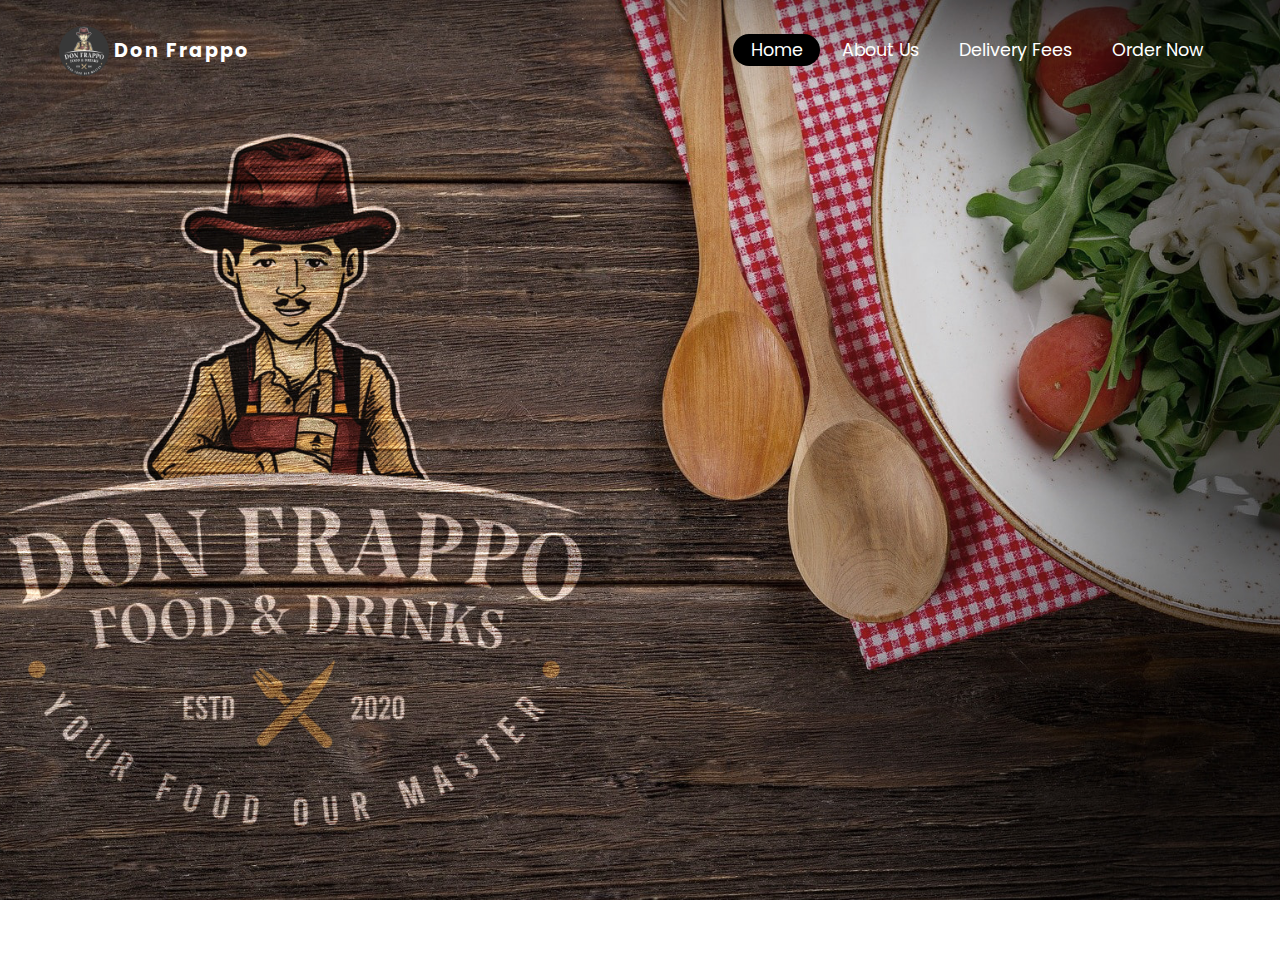
<file: index.html>
<!DOCTYPE html>
<html lang="en">
  <head>
    <meta charset="UTF-8" />
    <meta http-equiv="X-UA-Compatible" content="IE=edge" />
    <meta name="viewport" content="width=device-width, initial-scale=1.0" />
    <link rel="stylesheet" href="main.css" />
    <link rel="preconnect" href="https://fonts.googleapis.com" />
    <link rel="preconnect" href="https://fonts.gstatic.com" crossorigin />
    <link
      href="https://fonts.googleapis.com/css2?family=Poppins:wght@400;600;700&display=swap"
      rel="stylesheet"
    />

    <title>Don Frappo</title>
  </head>
  <body>
    <section id="Order" class="order-form">
      <div class="order-container">
        <h1>
          Order
          <button class="exit">
            <span></span>
            <span></span>
          </button>
        </h1>
        <div class="order-content">
          <form id="form">
            <input type="text" id="name" placeholder="Your Name" />
            <div class="selection">
              <div class="milk-tea">
                <input type="checkbox" name="milk-tea" id="milk-tea" /><label
                  for="milk-tea"
                  >Milk Tea
                </label>
                <div class="milk-tea-contents">
                  <div class="taro">
                    <input type="checkbox" name="taro" id="taro" />
                    <label for="taro">Taro</label>
                    <div class="selection-taro">
                      <div class="sugar-level">
                        <label for="sugar">Sugar Level</label>
                        <select name="sugar">
                          <option value="25%">25%</option>
                          <option value="50%">50%</option>
                          <option value="75%">75%</option>
                          <option value="100%">100%</option>
                        </select>
                      </div>
                      <div class="quantity">
                        <label for="quantity">Quantity</label>
                        <select name="quantity" id="quantity-taro">
                          <option>---</option>
                          <option value="1">1</option>
                          <option value="2">2</option>
                          <option value="3">3</option>
                          <option value="4">4</option>
                          <option value="5">5</option>
                          <option value="6">6</option>
                          <option value="7">7</option>
                          <option value="8">8</option>
                          <option value="9">9</option>
                          <option value="10">10</option>
                        </select>
                      </div>
                      <div class="size">
                        <label for="size">Size</label>
                        <select name="size" id="size-taro">
                          <option>---</option>
                          <option value="50">Small</option>
                          <option value="90">Medium</option>
                          <option value="110">Large</option>
                        </select>
                      </div>
                    </div>
                  </div>
                  <div class="winter">
                    <input type="checkbox" name="winter" id="winter" />
                    <label for="winter">Winter Melon</label>
                    <div class="selection-winter">
                      <div class="sugar-level">
                        <label for="sugar">Sugar Level</label>
                        <select name="sugar">
                          <option value="25%">25%</option>
                          <option value="50%">50%</option>
                          <option value="75%">75%</option>
                          <option value="100%">100%</option>
                        </select>
                      </div>
                      <div class="quantity">
                        <label for="quantity">Quantity</label>
                        <select name="quantity" id="quantity-winter">
                          <option>---</option>
                          <option value="1">1</option>
                          <option value="2">2</option>
                          <option value="3">3</option>
                          <option value="4">4</option>
                          <option value="5">5</option>
                          <option value="6">6</option>
                          <option value="7">7</option>
                          <option value="8">8</option>
                          <option value="9">9</option>
                          <option value="10">10</option>
                        </select>
                      </div>
                      <div class="size">
                        <label for="size">Size</label>
                        <select name="size" id="size-winter">
                          <option>---</option>
                          <option value="50">Small</option>
                          <option value="90">Medium</option>
                          <option value="110">Large</option>
                        </select>
                      </div>
                    </div>
                  </div>
                  <div class="nutella">
                    <input type="checkbox" name="nutella" id="nutella" />
                    <label for="nutella">Nutella</label>
                    <div class="selection-nutella">
                      <div class="sugar-level">
                        <label for="sugar">Sugar Level</label>
                        <select name="sugar">
                          <option value="25%">25%</option>
                          <option value="50%">50%</option>
                          <option value="75%">75%</option>
                          <option value="100%">100%</option>
                        </select>
                      </div>
                      <div class="quantity">
                        <label for="quantity">Quantity</label>
                        <select name="quantity" id="quantity-nutella">
                          <option>---</option>
                          <option value="1">1</option>
                          <option value="2">2</option>
                          <option value="3">3</option>
                          <option value="4">4</option>
                          <option value="5">5</option>
                          <option value="6">6</option>
                          <option value="7">7</option>
                          <option value="8">8</option>
                          <option value="9">9</option>
                          <option value="10">10</option>
                        </select>
                      </div>
                      <div class="size">
                        <label for="size">Size</label>
                        <select name="size" id="size-nutella">
                          <option>---</option>
                          <option value="50">Small</option>
                          <option value="90">Medium</option>
                          <option value="110">Large</option>
                        </select>
                      </div>
                    </div>
                  </div>
                  <div class="matcha">
                    <input type="checkbox" name="mathca" id="matcha" />
                    <label for="matche">Matcha</label>
                    <div class="selection-matcha">
                      <div class="sugar-level">
                        <label for="sugar">Sugar Level</label>
                        <select name="sugar">
                          <option value="25%">25%</option>
                          <option value="50%">50%</option>
                          <option value="75%">75%</option>
                          <option value="100%">100%</option>
                        </select>
                      </div>
                      <div class="quantity">
                        <label for="quantity">Quantity</label>
                        <select name="quantity" id="quantity-matcha">
                          <option value="0">---</option>
                          <option value="1">1</option>
                          <option value="2">2</option>
                          <option value="3">3</option>
                          <option value="4">4</option>
                          <option value="5">5</option>
                          <option value="6">6</option>
                          <option value="7">7</option>
                          <option value="8">8</option>
                          <option value="9">9</option>
                          <option value="10">10</option>
                        </select>
                      </div>
                      <div class="size">
                        <label for="size">Size</label>
                        <select name="size" id="size-matcha">
                          <option value="0">---</option>
                          <option value="50">Small</option>
                          <option value="90">Medium</option>
                          <option value="110">Large</option>
                        </select>
                      </div>
                    </div>
                  </div>
                </div>
              </div>
            </div>

            <div class="submit">
              <label for="destination">Delivery Area</label>
              <select name="destination" id="destination">
                <option></option>
                <option value="30">Sablan</option>
                <option value="40">Kamog</option>
                <option value="40">Pappa</option>
                <option value="22">Palali</option>
                <option value="24">Bayabas</option>
                <option value="30">Banangan</option>
              </select>
              <div class="delivery-fee">₱</div>
              <label for="spacify">Please Especify your Area</label>
              <input type="text" name="specify" />
              <button type="button" id="submit">Order Now</button>
            </div>
          </form>
        </div>
      </div>
    </section>

    <section class="order-result">
      <div class="result-container">
        <h1>Your Order was sucessfully added!</h1>
        <div>
          <a href="result.html" target="_blank"
            ><button type="button" id="view">View results</button></a
          >
        </div>
      </div>
    </section>

    <div class="background">
      <nav id="Home">
        <div class="container">
          <a href="#Home" class="logo">
            <img src="images/Logo.jpg" alt="Logo" />
            <p>Don Frappo</p>
          </a>

          <div class="nav-links">
            <a href="#" class="active-nav">Home</a>
            <a href="#">About Us</a>
            <a href="#">Delivery Fees</a>
            <a href="#Order" class="order-toggle">Order Now</a>
          </div>

          <button class="hamburger">
            <span></span>
            <span></span>
            <span></span>
          </button>
        </div>
      </nav>

      <div class="mobile-nav">
        <a href="#" class="active-nav">Home</a>
        <a href="#">About Us</a>
        <a href="#">Delivery Fees</a>
        <a href="#Order" class="order-toggler">Order Now</a>
      </div>
    </div>

    <section>
      <div class="container"><h1>Hello World</h1></div>
    </section>

    <script src="main.js"></script>
  </body>
</html>
</file>
<file: main.css>
* {
  font-family: "Poppins", sans-serif;
  font-size: 1em;
  margin: 0;
  padding: 0;
  box-sizing: border-box;
}

.container {
  padding: 1em 1.2em;
  max-width: 1200px;
  margin: 0 auto;
  text-align: center;
}

h1 {
  color: white;
}

nav {
  height: 100px;
}
nav .logo {
  color: white;
  text-decoration: none;
  font-size: 1.2em;
  font-weight: 700;
  letter-spacing: 2px;
  position: relative;
}
nav .logo p {
  margin-left: 55px;
}
nav .logo img {
  height: 50px;
  position: absolute;
  border-radius: 50%;
  left: 0;
  top: -10px;
}
nav .container {
  display: flex;
  align-items: center;
  justify-content: space-between;
  height: 100%;
}
nav .container .nav-links {
  display: none;
}
nav .container .hamburger {
  width: 35px;
  display: block;
  -webkit-appearance: none;
     -moz-appearance: none;
          appearance: none;
  outline: none;
  border: none;
  background: none;
  -webkit-user-select: none;
     -moz-user-select: none;
      -ms-user-select: none;
          user-select: none;
  z-index: 1;
  cursor: pointer;
}
nav .container .hamburger span {
  display: block;
  background-color: white;
  width: 100%;
  height: 5px;
  margin-top: 5px;
  border-radius: 2px;
  position: relative;
  transform-origin: 0 0;
  transition: 0.4s;
}
nav .container .hamburger:hover span:nth-child(2) {
  background-color: blue;
  transform: translateX(10px);
}
nav .container .hamburger.active span:nth-child(1) {
  transform: translate(0, -2px) rotate(45deg);
}
nav .container .hamburger.active span:nth-child(2) {
  transform: translateX(-10px);
  opacity: 0;
}
nav .container .hamburger.active span:nth-child(3) {
  transform: translate(-3px, 3px) rotate(-45deg);
}
nav .container .hamburger.active:hover span {
  background-color: blue;
}

.mobile-nav {
  width: 70%;
  top: 0;
  height: 100vh;
  position: fixed;
  display: flex;
  flex-direction: column;
  align-items: center;
  transform: translateX(-100%);
  transition: 0.4s;
  padding-top: 100px;
  background: rgba(255, 255, 255, 0.15);
  box-shadow: 0 8px 32px 0 rgba(31, 38, 135, 0.37);
  backdrop-filter: blur(1.5px);
  -webkit-backdrop-filter: blur(1.5px);
  border: 1px solid rgba(255, 255, 255, 0.18);
}
.mobile-nav a {
  color: white;
  text-decoration: none;
  display: block;
  padding: 1.5em;
  margin-top: 20px;
  max-width: -webkit-fit-content;
  max-width: -moz-fit-content;
  max-width: fit-content;
  border-radius: 50px;
  transition: 0.4s ease-in;
  opacity: 0;
  transform: translateX(-300px);
}
.mobile-nav a:hover {
  background-color: black;
}

.mobile-nav.active {
  transform: translateX(0);
}
.mobile-nav.active a {
  transform: translateX(0);
  opacity: 1;
}

.background {
  background-image: url("images/BackGround.jpg");
  width: 100%;
  height: 100vh;
  background-repeat: no-repeat;
  background-position: center;
  background-size: cover;
}

.order-form {
  position: fixed;
  width: 100%;
  height: 100vh;
  background: rgba(255, 255, 255, 0.1);
  backdrop-filter: blur(1.5px);
  -webkit-backdrop-filter: blur(1.5px);
  z-index: 999;
  transform: translateY(-100%);
  transition: 0.4s;
  overflow: auto;
}
.order-form .order-container {
  display: flex;
  flex-direction: column;
  justify-content: center;
  width: 90%;
  height: -webkit-max-content;
  height: -moz-max-content;
  height: max-content;
  position: absolute;
  top: 50%;
  left: 50%;
  transform: translate(-50%, -50%);
  border: 1px solid white;
  border-radius: 3px;
  max-width: 600px;
}
.order-form .order-container h1 {
  font-size: 2em;
  letter-spacing: 2px;
  text-transform: uppercase;
  text-align: center;
}
.order-form .order-container .order-content {
  padding: 1em;
}
.order-form .order-container .order-content form {
  display: flex;
  flex-direction: column;
  align-items: flex-start;
}
.order-form .order-container .order-content form label {
  text-transform: uppercase;
  font-weight: 600;
}
.order-form .order-container .order-content form #name {
  -webkit-appearance: none;
     -moz-appearance: none;
          appearance: none;
  outline: none;
  border: none;
  border-radius: 4px;
  width: 100%;
  max-width: 400px;
}
.order-form .order-container .order-content form .selection {
  display: flex;
  flex-direction: column;
  margin-top: 20px;
}
.order-form .order-container .order-content form .selection input {
  align-self: flex-start;
  margin-right: 10px;
}
.order-form .order-container .order-content form .selection .milk-tea-contents {
  display: none;
}
.order-form .order-container .order-content form .selection .snack-contents {
  display: none;
}
.order-form .order-container .order-content form .selection .snack-contents.active {
  display: flex !important;
  flex-direction: column;
  gap: 5px;
}
.order-form .order-container .order-content form .selection .snack-contents.active input {
  width: 100%;
  border: none;
  outline: none;
  -webkit-appearance: none;
     -moz-appearance: none;
          appearance: none;
  border-radius: 3px;
}
.order-form .order-container .order-content form .selection .snack-contents.active select {
  border: none;
  outline: none;
  border-radius: 3px;
  padding: 0.5em;
}
.order-form .order-container .order-content form .selection .milk-tea-contents.active {
  display: flex;
  flex-direction: column;
  gap: 5px;
}
.order-form .order-container .order-content form .selection .milk-tea-contents.active input {
  border: none;
  border-radius: 3px;
  text-align: left;
}
.order-form .order-container .order-content form .selection .milk-tea-contents.active select {
  border: none;
  outline: none;
  border-radius: 3px;
  padding: 0.4em;
}

.order-form.active {
  transform: translateY(0);
}

.milk-tea, .snack {
  margin-bottom: 10px;
  border-bottom: 1px solid black;
  padding-bottom: 10px;
}

.exit {
  display: block;
  -webkit-appearance: none;
     -moz-appearance: none;
          appearance: none;
  width: 30px;
  position: absolute;
  right: 10px;
  top: 20px;
  outline: none;
  background: none;
  -webkit-user-select: none;
     -moz-user-select: none;
      -ms-user-select: none;
          user-select: none;
  border: none;
  cursor: pointer;
}
.exit span {
  display: block;
  width: 100%;
  background-color: white;
  height: 5px;
  transition: 0.4s;
}

.exit:hover span {
  background-color: black;
}

.exit:hover span:nth-child(1) {
  transform: unset;
}

.exit:hover span:nth-child(2) {
  transform: unset;
  margin-top: 5px;
}

.exit span:nth-child(1) {
  transform: translate(3px, 0px) rotate(45deg);
}

.exit span:nth-child(2) {
  transform: translate(3px, -4px) rotate(-45deg);
}

.submit {
  display: flex;
  flex-direction: column;
  gap: 5px;
}
.submit #destination {
  width: 100px;
  outline: none;
}
.submit input {
  -webkit-appearance: none;
     -moz-appearance: none;
          appearance: none;
  outline: none;
  border: none;
}
.submit button {
  width: 120px;
  padding: 0.2em 1em;
  white-space: nowrap;
  border-radius: 30px;
  border: none;
}
.submit .delivery-fee {
  width: 120px;
  height: auto;
  padding: 0.2em;
  background-color: white;
}

label {
  color: black;
  font-size: 1.2em;
  letter-spacing: 2px;
}

.taro label, .winter label, .nutella label, .matcha label {
  color: white;
}

.selection-taro, .selection-winter, .selection-nutella, .selection-matcha {
  display: none;
}

.selection-taro.active, .selection-winter.active, .selection-nutella.active, .selection-matcha.active {
  display: flex;
  gap: 5px;
  flex-direction: column;
  font-size: 0.8em;
}
.selection-taro.active label, .selection-winter.active label, .selection-nutella.active label, .selection-matcha.active label {
  color: rgb(243, 223, 223);
}

.order-result {
  width: 100%;
  background: rgba(255, 255, 255, 0.1);
  backdrop-filter: blur(1.5px);
  -webkit-backdrop-filter: blur(1.5px);
  height: 100vh;
  position: absolute;
  z-index: 99999;
  transform: translateX(-100%);
  transition: 0.9s;
}
.order-result .result-container {
  position: absolute;
  top: 50%;
  left: 50%;
  transform: translate(-50%, -50%);
  border: 1px solid white;
  width: 90%;
  max-width: -webkit-max-content;
  max-width: -moz-max-content;
  max-width: max-content;
  padding: 1em;
  height: -webkit-max-content;
  height: -moz-max-content;
  height: max-content;
  border-radius: 6px;
  text-align: center;
}
.order-result .result-container h1 {
  font-size: 1em;
  letter-spacing: 1px;
  text-transform: uppercase;
}
.order-result .result-container div {
  text-align: center;
  margin-top: 30px;
}
.order-result .result-container div button {
  outline: none;
  padding: 1em;
  border-radius: 20px;
  border: none;
  cursor: pointer;
  font-size: 1.2em;
  font-weight: 600;
  letter-spacing: 1px;
  background-color: black;
  color: white;
  transition: 0.4s;
}
.order-result .result-container div button:hover {
  background-color: white;
  color: black;
}

.order-result.active {
  transform: translateX(0);
}

@media (min-width: 768px) {
  .hamburger {
    display: none !important;
  }
  .nav-links {
    display: block !important;
  }
  .nav-links a {
    color: white;
    text-decoration: none;
    padding: 0.2em 1em;
    border-radius: 30px;
    transition: 0.4s;
    font-size: 1.1em;
  }
  .nav-links .active-nav {
    background-color: black;
  }
  .nav-links a:hover {
    background-color: black;
  }
  .mobile-nav {
    display: none;
  }
  .selection-taro.active, .selection-winter.active, .selection-nutella.active, .selection-matcha.active {
    font-size: 1em;
  }
}/*# sourceMappingURL=main.css.map */
</file>
